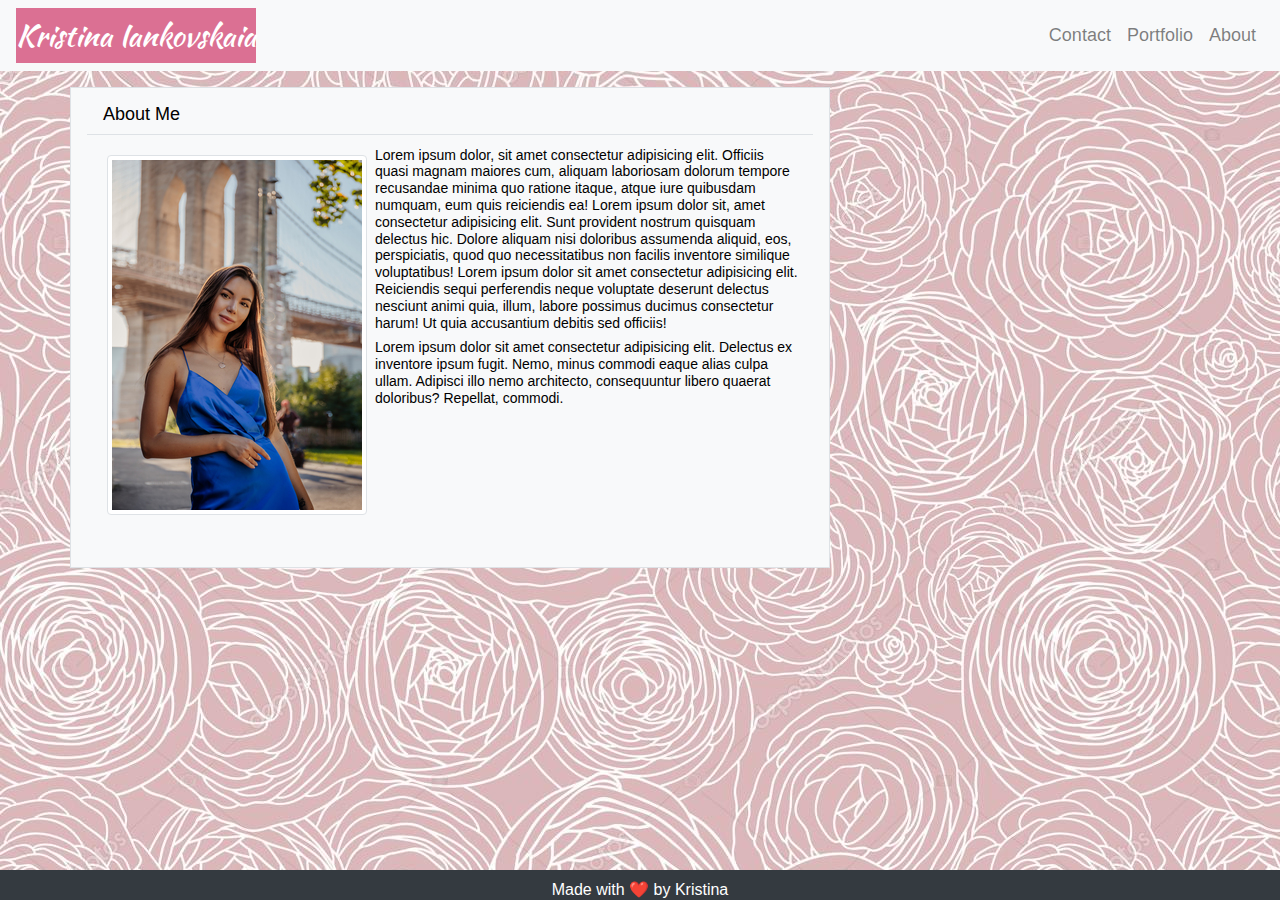
<file: index.html>
<!DOCTYPE html>
<html lang="en">
  <head>
    <meta charset="UTF-8" />
    <meta name="viewport" content="width=device-width, initial-scale=1.0" />
    <link
      rel="stylesheet"
      href="https://stackpath.bootstrapcdn.com/bootstrap/4.5.2/css/bootstrap.min.css"
      integrity="sha384-JcKb8q3iqJ61gNV9KGb8thSsNjpSL0n8PARn9HuZOnIxN0hoP+VmmDGMN5t9UJ0Z"
      crossorigin="anonymous" />
    <link rel="stylesheet" href="style.css" />
    <link
      href="https://fonts.googleapis.com/css2?family=Kaushan+Script&family=Neucha&display=swap"
      rel="stylesheet"
    />
    
    <title>My Website</title>
  </head>
<body>

    <!-- Nav Bar -->
    <nav class="navbar navbar-expand-lg bg-light navbar-light">

      <!-- Brand -->
      <div class="box-name">
          <a class="navbar-brand" href="https://www.instagram.com/yourdilemma/">Kristina Iankovskaia </a>
      </div>
      
      <!-- Nav Bar Toggler  -->
      <div class="wrapper">
          <button class="navbar-toggler" type="button" data-toggle="collapse" data-target="#navbarToggleExternalContent">
              <span class="navbar-toggler-icon"></span>
          </button>
      </div>

      <!-- Navbar links -->
      <div id="navbarToggleExternalContent"class="collapse navbar-collapse justify-content-end">
          <ul class="navbar-nav">
              <li class="nav-item">
              <a class="nav-link" href="contact.html">Contact</a>
              </li>
              <li class="nav-item">
              <a class="nav-link" href="portfolio.html">Portfolio</a>
              </li>
              <li class="nav-item">
              <a class="nav-link" href="index.html">About</a>
              </li>
          </ul>
      </div>
  </nav>
 
<!-- main section -->
<main>
 <div class="container">
  <div class="row">
      <div class="col-lg-8 col-md-8 col-sm-12 col-xs-12 p-3 my-3 border bg-light">
          <table class="table">
              <h2 class="Heading ml-3">About Me</h2>
          <th>
              <div class="col-12 px-0">
                  <img class="img-responsive img-thumbnail float-left m-2" src="images/1.jpg" alt="My photo">

                  <h1> Lorem ipsum dolor, sit amet consectetur adipisicing elit. Officiis quasi magnam maiores cum, aliquam laboriosam dolorum tempore recusandae minima quo ratione itaque, atque iure quibusdam numquam, eum quis reiciendis ea! Lorem ipsum dolor sit, amet consectetur adipisicing elit. Sunt provident nostrum quisquam delectus hic. Dolore aliquam nisi doloribus assumenda aliquid, eos, perspiciatis, quod quo necessitatibus non facilis inventore similique voluptatibus! Lorem ipsum dolor sit amet consectetur adipisicing elit. Reiciendis sequi perferendis neque voluptate deserunt delectus nesciunt animi quia, illum, labore possimus ducimus consectetur harum! Ut quia accusantium debitis sed officiis!</h1>
              
                  <h1>Lorem ipsum dolor sit amet consectetur adipisicing elit. Delectus ex inventore ipsum fugit. Nemo, minus commodi eaque alias culpa ullam. Adipisci illo nemo architecto, consequuntur libero quaerat doloribus? Repellat, commodi.</h1>
              </div>
          </table>      
      </div>
  </div>
</div>
</main>

<!-- footer -->
<nav class="navbar text-bottom navbar-dark bg-dark fixed-bottom" style="height: 30px">
  <p style="margin: 0 auto;">
    Made with ❤️️ by Kristina
  </p>
</nav>

<script
src="https://code.jquery.com/jquery-3.5.1.slim.min.js"
integrity="sha384-DfXdz2htPH0lsSSs5nCTpuj/zy4C+OGpamoFVy38MVBnE+IbbVYUew+OrCXaRkfj"
crossorigin="anonymous"
></script>
<script
src="https://cdn.jsdelivr.net/npm/popper.js@1.16.1/dist/umd/popper.min.js"
integrity="sha384-9/reFTGAW83EW2RDu2S0VKaIzap3H66lZH81PoYlFhbGU+6BZp6G7niu735Sk7lN"
crossorigin="anonymous"
></script>
<script
src="https://stackpath.bootstrapcdn.com/bootstrap/4.5.2/js/bootstrap.min.js"
integrity="sha384-B4gt1jrGC7Jh4AgTPSdUtOBvfO8shuf57BaghqFfPlYxofvL8/KUEfYiJOMMV+rV"
crossorigin="anonymous"
></script>
  </body>
</html>
</file>
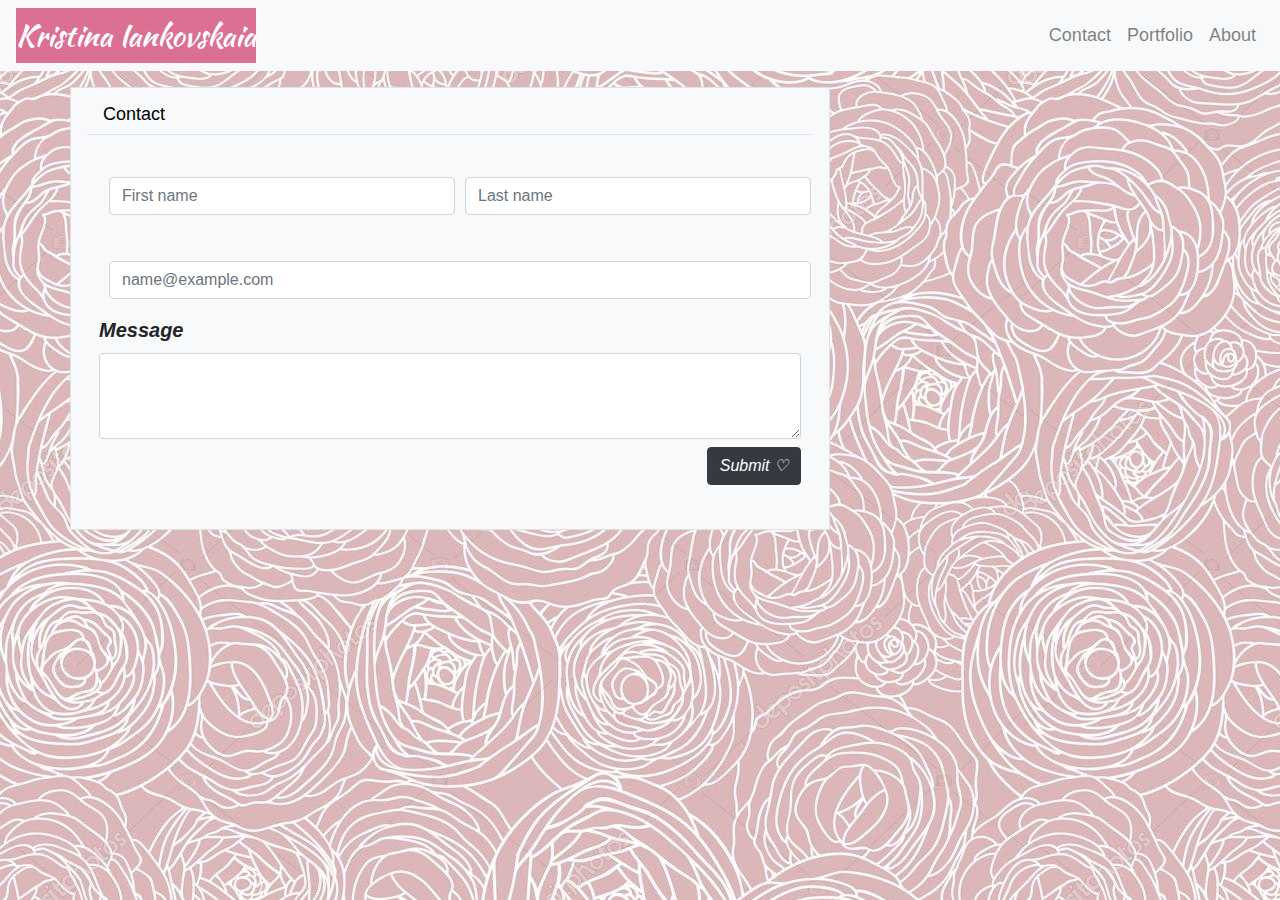
<file: contact.html>
<!DOCTYPE html>
<html lang="en">
<head>
    <meta charset="UTF-8">
    <meta name="viewport" content="width=device-width, initial-scale=1.0">
<link rel="stylesheet" href="https://stackpath.bootstrapcdn.com/bootstrap/4.5.2/css/bootstrap.min.css" integrity="sha384-JcKb8q3iqJ61gNV9KGb8thSsNjpSL0n8PARn9HuZOnIxN0hoP+VmmDGMN5t9UJ0Z" crossorigin="anonymous">
<script src="https://stackpath.bootstrapcdn.com/bootstrap/4.5.2/js/bootstrap.min.js" integrity="sha384-B4gt1jrGC7Jh4AgTPSdUtOBvfO8shuf57BaghqFfPlYxofvL8/KUEfYiJOMMV+rV" crossorigin="anonymous"></script>
<link rel="stylesheet" href="style.css">
<link href="https://fonts.googleapis.com/css2?family=Kaushan+Script&family=Neucha&display=swap" rel="stylesheet">
 
<title>My Website</title>
</head>
<body>
   
<!-- Nav Bar -->
<nav class="navbar navbar-expand-lg bg-light navbar-light">

    <!-- Brand -->
    <div class="box-name">
        <a class="navbar-brand" href="https://www.instagram.com/yourdilemma/">Kristina Iankovskaia </a>
    </div>
    
    <!-- Nav Bar Toggler  -->
    <div class="wrapper">
        <button class="navbar-toggler" type="button" data-toggle="collapse" data-target="#navbarToggleExternalContent">
            <span class="navbar-toggler-icon"></span>
        </button>
    </div>

    <!-- Navbar links -->
    <div id="navbarToggleExternalContent"class="collapse navbar-collapse justify-content-end">
        <ul class="navbar-nav">
            <li class="nav-item">
            <a class="nav-link" href="contact.html">Contact</a>
            </li>
            <li class="nav-item">
            <a class="nav-link" href="portfolio.html">Portfolio</a>
            </li>
            <li class="nav-item">
            <a class="nav-link" href="index.html">About</a>
            </li>
        </ul>
    </div>
</nav>

    <!-- Body -->
    <div class="container">
        <div class="row">
            <div class="col-lg-8 col-md-8 col-sm-12 col-xs-12 p-3 my-3 border bg-light">
                <table class="table">
                    <h2 class="Heading ml-3">Contact</h2>
                <th>
                    <div class="col-12 px-0">
                        <form>
                            <div class="form-row">
                                <div class="col mb-3">
                                <input type="text" class="form-control" placeholder="First name">
                                </div>
                                <div class="col">
                                <input type="text" class="form-control" placeholder="Last name">
                                </div>
                            </div>
                        </form>
                        
                            <div class="form-group">
                            <!-- <label for="exampleFormControlInput1">
                
                            </label> -->
                            <input type="email" class="form-control" id="exampleFormControlInput1" placeholder="name@example.com">
                            </div>
                            <div class="form-group">
                                <label for="exampleFormControlTextarea1">
                                    <i class="material-icons">Message</i>
                                </label>
                                <textarea class="form-control" id="exampleFormControlTextarea1" rows="3"></textarea>
                                <button type="button" class="btn btn-dark mt-2 float-right">
                                    <i class="material-icons">Submit ♡</i>
                                </button>
                            </div>
                        </form>
                    </div>
                </table>      
            </div>
        </div>
    </div>

</body>
</html>
</file>
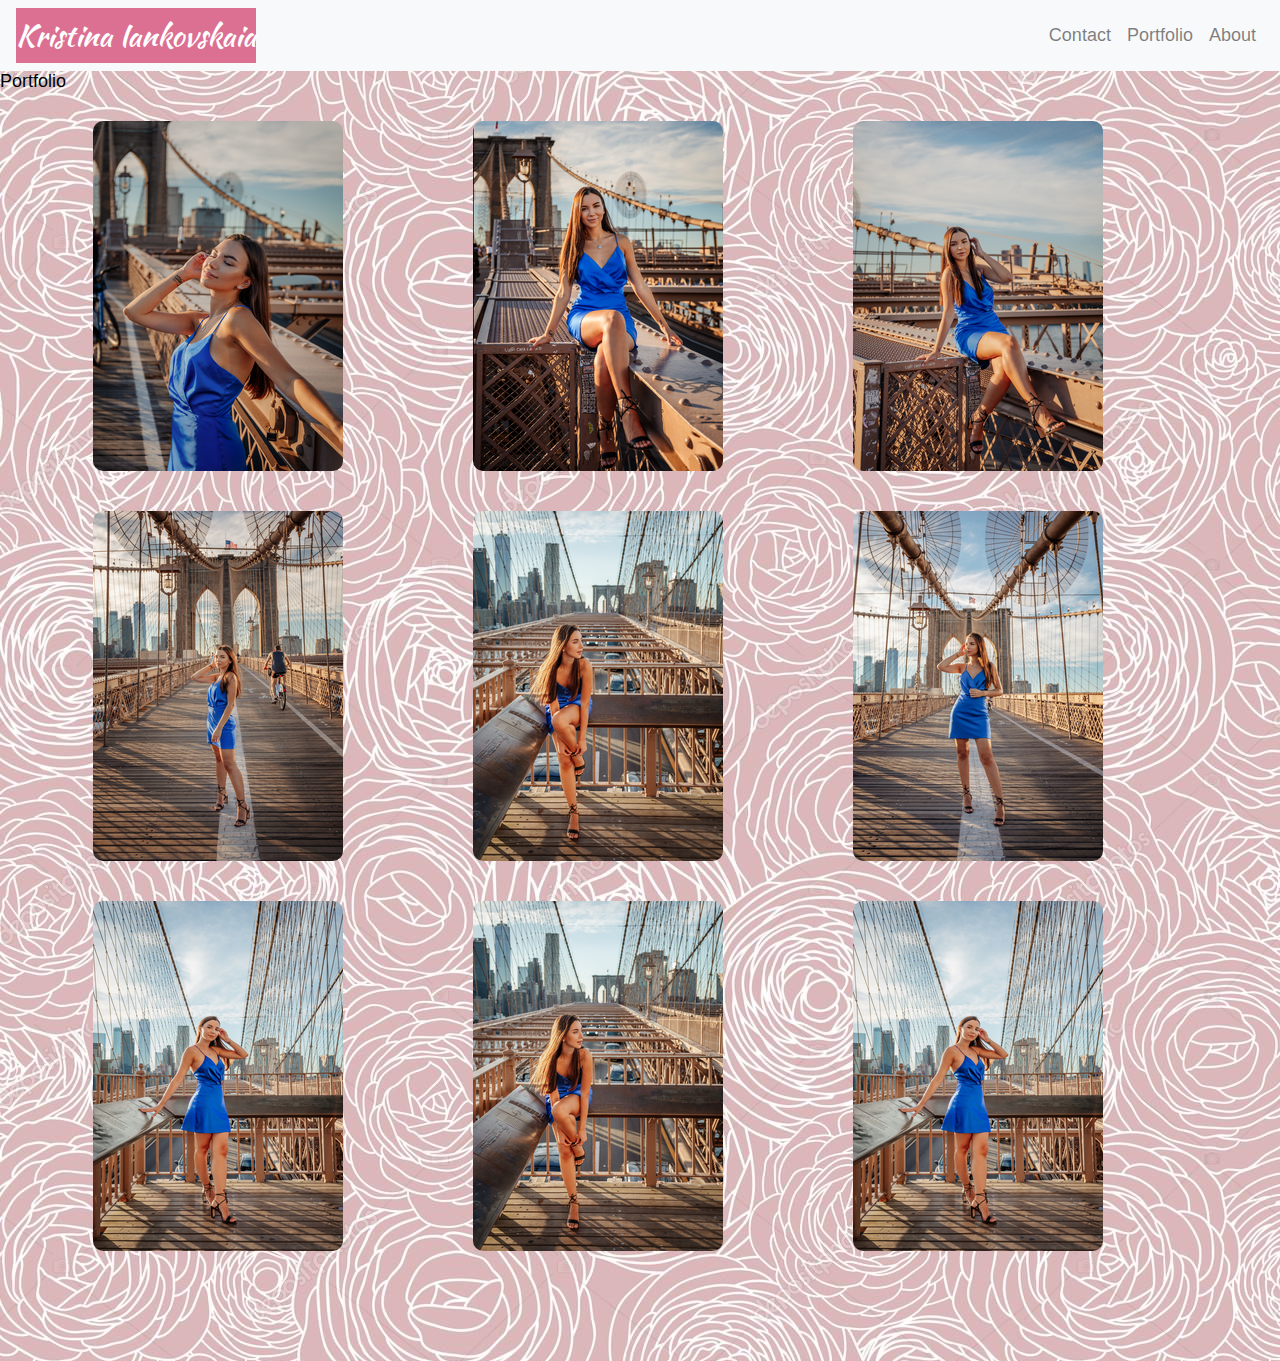
<file: portfolio.html>
<!DOCTYPE html>
<html lang="en">
<head>
    <meta charset="UTF-8">
    <meta name="viewport" content="width=device-width, initial-scale=1.0">
<link rel="stylesheet" href="https://stackpath.bootstrapcdn.com/bootstrap/4.5.2/css/bootstrap.min.css" integrity="sha384-JcKb8q3iqJ61gNV9KGb8thSsNjpSL0n8PARn9HuZOnIxN0hoP+VmmDGMN5t9UJ0Z" crossorigin="anonymous">
<script src="https://stackpath.bootstrapcdn.com/bootstrap/4.5.2/js/bootstrap.min.js" integrity="sha384-B4gt1jrGC7Jh4AgTPSdUtOBvfO8shuf57BaghqFfPlYxofvL8/KUEfYiJOMMV+rV" crossorigin="anonymous"></script>
<link rel="stylesheet" href="style.css">
<link href="https://fonts.googleapis.com/css2?family=Kaushan+Script&family=Neucha&display=swap" rel="stylesheet">
    <title>My Website</title>
</head>
<body> 

   <!-- Nav Bar -->
<nav class="navbar navbar-expand-lg bg-light navbar-light">

    <!-- Brand -->
    <div class="box-name">
        <a class="navbar-brand" href="https://www.instagram.com/yourdilemma/">Kristina Iankovskaia </a>
    </div>
    
    <!-- Nav Bar Toggler  -->
    <div class="wrapper">
        <button class="navbar-toggler" type="button" data-toggle="collapse" data-target="#navbarToggleExternalContent">
            <span class="navbar-toggler-icon"></span>
        </button>
    </div>

    <!-- Navbar links -->
    <div id="navbarToggleExternalContent"class="collapse navbar-collapse justify-content-end">
        <ul class="navbar-nav">
            <li class="nav-item">
            <a class="nav-link" href="contact.html">Contact</a>
            </li>
            <li class="nav-item">
            <a class="nav-link" href="portfolio.html">Portfolio</a>
            </li>
            <li class="nav-item">
            <a class="nav-link" href="index.html">About</a>
            </li>
        </ul>
    </div>
</nav>
    <h2>Portfolio</h2>
        <div class="container">
            <div class="row">
              <div class="col"> <img  src="images/2.jpg" class="img" alt="pic1"/></div>
              <div class="col"> <img  src="images/3.jpg" class="img" alt="pic2"/></div>
              <div class="col"> <img  src="images/4.jpg" class="img" alt="pic3"/></div>
              <div class="col"> <img  src="images/5.jpg" class="img" alt="pic4"/></div>
              <div class="col"> <img  src="images/6.jpg" class="img" alt="pic5"/></div>
              <div class="col"> <img  src="images/7.jpg" class="img" alt="pic6"/></div>
              <div class="col"> <img  src="images/8.jpg" class="img" alt="pic7"/></div>
              <div class="col"> <img  src="images/9.jpg" class="img" alt="pic8"/></div>
              <div class="col"> <img  src="images/10.jpg" class="img" alt="pic9"/></div>
            </div>
            </div>

            <br> <br> <br>

</body>
</html>
</file>
<file: style.css>
body {
    background: #c7b39b url(images/background1.jpg);
    
  }
  .container {
    z-index: 1
}
.box-name {
    font-family: "Neucha", cursive;
    background-color: #db7093;
    margin-right: 0rem;
  
}
  * {
    box-sizing: border-box;
    padding: 0;
    margin: 0;
  }
  a {
    color: black;
    font-family: "arial", "times new roman";
    font-size: 18px;
  }
  
  /* h1 {
    display: inline-block;
    font-size: 35px;
  } */
  /* div {
    padding-top: 15px;
    margin-right: 20px;
    float: right;
  } */
  
  header div ul {
    list-style-type: none;
  }
  
  /* ul li {
    display: inline-block;
    margin-left: 25px;
  } */
  .Heading ml-3 {
    background-color: #db7093;;
    opacity: 70%;
    font-family: "Kaushan Script", cursive;
    color: black;
    font-size: 34px;
    padding: 10px;
    margin: 0 auto;
  }
  
  .img {
    padding:0 auto;
    margin-left:1%; 
    background: lightgray;
    border-radius: 10px/10px;
  }
  
  /* phone using  */
  @media screen and (min-width: 400px) {
    body {
      font-size: 12px;
    }
  
  }
  /* ipad using */
  @media screen and (min-width: 768px) {
    body {
      font-size: 16px
    }
    .mobile {
      display:none;
    }
    .tablet {
      display:block;
    }
  }
    /* desktop using */
  @media (min-width: 992px) {
    body {
      font-size: 20px;
    }
    .tablet {display:none;
    }
    .desktop {display:block;
    }
  }
  input {
    margin-top: 10px;
    margin-left: 10px;
    height: 40px;
    border-radius: 15px/15px;
    border: none;
    padding-left: 15px;
  }
 
  input:focus {
    border: 2px solid #db7093;
  }
  button {
    cursor: pointer;
  }
.el2 {width:40%;}

footer {padding:2px;
    clear: both;
    font-family: 'Trebuchet MS', 'Lucida Sans Unicode', 'Lucida Grande', 'Lucida Sans', Arial, sans-serif;
    text-align: center;
    background-color: lightgray;
    bottom: 0;
    width: 100%;
}
p {
    font-size:16px;
    color:white;
}
h1{color:black;
  font-size:14px;
}
h2{color:black;
  font-size:18px;
}
.col {
  padding:20px;
}

justify-content-end {
  -ms-flex-pack: end;
  justify-content: flex-end;
}.navbar-brand {
  margin-right: 0em;
}
.navbar-light .navbar-brand {
  color:  white;
  font-family: "Kaushan Script", cursive;
  font-size:30px;
}
</file>
